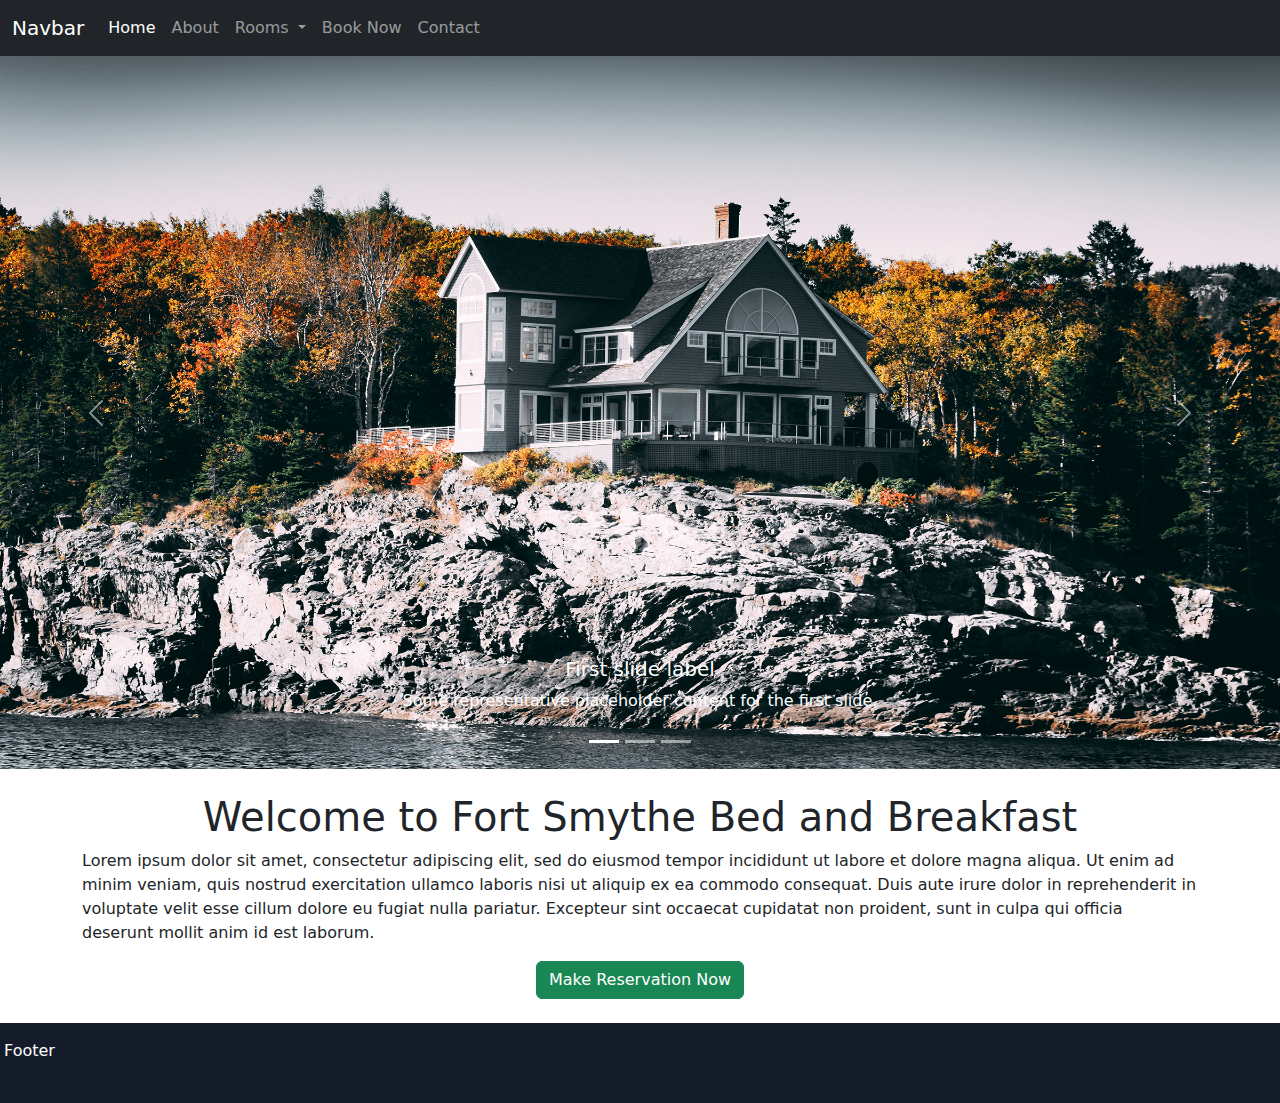
<file: static/index.html>
<!DOCTYPE html>
<html lang="en">
<head>
    <meta charset="UTF-8">
    <meta name="viewport" content="width=device-width, initial-scale=1">
    <link href="https://cdn.jsdelivr.net/npm/bootstrap@5.3.3/dist/css/bootstrap.min.css" rel="stylesheet"
          integrity="sha384-QWTKZyjpPEjISv5WaRU9OFeRpok6YctnYmDr5pNlyT2bRjXh0JMhjY6hW+ALEwIH" crossorigin="anonymous">
    <style>
        .my-footer {
            background-color: #141b29;
            color: white;
            height: 5em;
            margin-top: 1.5em;
            padding: 1em;
        }

    </style>

    <title>Title</title>
</head>
<body>
<nav class="navbar navbar-expand-lg bg-dark" data-bs-theme="dark">
    <div class="container-fluid">
        <a class="navbar-brand" href="#">Navbar</a>
        <button class="navbar-toggler" type="button" data-bs-toggle="collapse" data-bs-target="#navbarSupportedContent"
                aria-controls="navbarSupportedContent" aria-expanded="false" aria-label="Toggle navigation">
            <span class="navbar-toggler-icon"></span>
        </button>
        <div class="collapse navbar-collapse" id="navbarSupportedContent">
            <ul class="navbar-nav me-auto mb-2 mb-lg-0">
                <li class="nav-item">
                    <a class="nav-link active" aria-current="page" href="/">Home</a>
                </li>
                <li class="nav-item">
                    <a class="nav-link" href="/about">About</a>
                </li>
                <li class="nav-item dropdown">
                    <a class="nav-link dropdown-toggle" href="/rooms" role="button" data-bs-toggle="dropdown"
                       aria-expanded="false">
                        Rooms
                    </a>
                    <ul class="dropdown-menu">
                        <li><a class="dropdown-item" href="/rooms/generals-quarters">General's Quarters</a></li>
                        <li><a class="dropdown-item" href="/rooms/majors-suite">Major's Suite</a></li>
                        <!--                        <li>-->
                        <!--                            <hr class="dropdown-divider">-->
                        <!--                        </li>-->
                        <!--                        <li><a class="dropdown-item" href="#">Something else here</a></li>-->
                    </ul>
                </li>
                <li class="nav-item">
                    <a class="nav-link" href="/make-reservation" tabindex="-1" aria-disabled="false">Book Now</a>
                </li>
                <li class="nav-item">
                    <a class="nav-link" href="/contact" tabindex="-1" aria-disabled="false">Contact</a>
                </li>
            </ul>
            <!--            <form class="d-flex" role="search">-->
            <!--                <input class="form-control me-2" type="search" placeholder="Search" aria-label="Search">-->
            <!--                <button class="btn btn-outline-success" type="submit">Search</button>-->
            <!--            </form>-->
        </div>
    </div>
</nav>

<div id="main-carousel" class="carousel slide carousel-fade">

    <div class="carousel-indicators">
        <button type="button" data-bs-target="#main-carousel" data-bs-slide-to="0" class="active" aria-current="true"
                aria-label="Slide 1"></button>
        <button type="button" data-bs-target="#main-carousel" data-bs-slide-to="1" aria-label="Slide 2"></button>
        <button type="button" data-bs-target="#main-carousel" data-bs-slide-to="2" aria-label="Slide 3"></button>
    </div>

    <div class="carousel-inner">
        <div class="carousel-item active">
            <img src="./images/outside.png" class="d-block w-100" alt="...">
            <div class="carousel-caption d-none d-md-block">
                <h5>First slide label</h5>
                <p>Some representative placeholder content for the first slide.</p>
            </div>
        </div>
        <div class="carousel-item">
            <img src="./images/tray.png" class="d-block w-100" alt="...">
            <div class="carousel-caption d-none d-md-block">
                <h5>First slide label</h5>
                <p>Some representative placeholder content for the first slide.</p>
            </div>
        </div>
        <div class="carousel-item">
            <img src="./images/woman-laptop.png" class="d-block w-100" alt="...">
            <div class="carousel-caption d-none d-md-block">
                <h5>First slide label</h5>
                <p>Some representative placeholder content for the first slide.</p>
            </div>
        </div>
    </div>
    <button class="carousel-control-prev" type="button" data-bs-target="#main-carousel" data-bs-slide="prev">
        <span class="carousel-control-prev-icon" aria-hidden="true"></span>
        <span class="visually-hidden">Previous</span>
    </button>
    <button class="carousel-control-next" type="button" data-bs-target="#main-carousel" data-bs-slide="next">
        <span class="carousel-control-next-icon" aria-hidden="true"></span>
        <span class="visually-hidden">Next</span>
    </button>
</div>

<div class="container">
    <div class="row">
        <div class="col">
            <h1 class="text-center mt-4">Welcome to Fort Smythe Bed and Breakfast</h1>
            <p>Lorem ipsum dolor sit amet, consectetur adipiscing elit, sed do eiusmod tempor incididunt ut labore et
                dolore magna aliqua. Ut enim ad minim veniam, quis nostrud exercitation ullamco laboris nisi ut aliquip
                ex ea commodo consequat. Duis aute irure dolor in reprehenderit in voluptate velit esse cillum dolore eu
                fugiat nulla pariatur. Excepteur sint occaecat cupidatat non proident, sunt in culpa qui officia
                deserunt mollit anim id est laborum.</p>
        </div>
    </div>
    <div class="row">
        <div class="col text-center">
            <a href="/make-reservation" class="btn btn-success">Make Reservation Now</a>
        </div>
    </div>

</div>
<div class="row">
    <div class="col my-footer">
        Footer
    </div>
</div>
<script src="https://cdn.jsdelivr.net/npm/bootstrap@5.3.3/dist/js/bootstrap.bundle.min.js"
        integrity="sha384-YvpcrYf0tY3lHB60NNkmXc5s9fDVZLESaAA55NDzOxhy9GkcIdslK1eN7N6jIeHz"
        crossorigin="anonymous"></script>
</body>
</html>
</file>
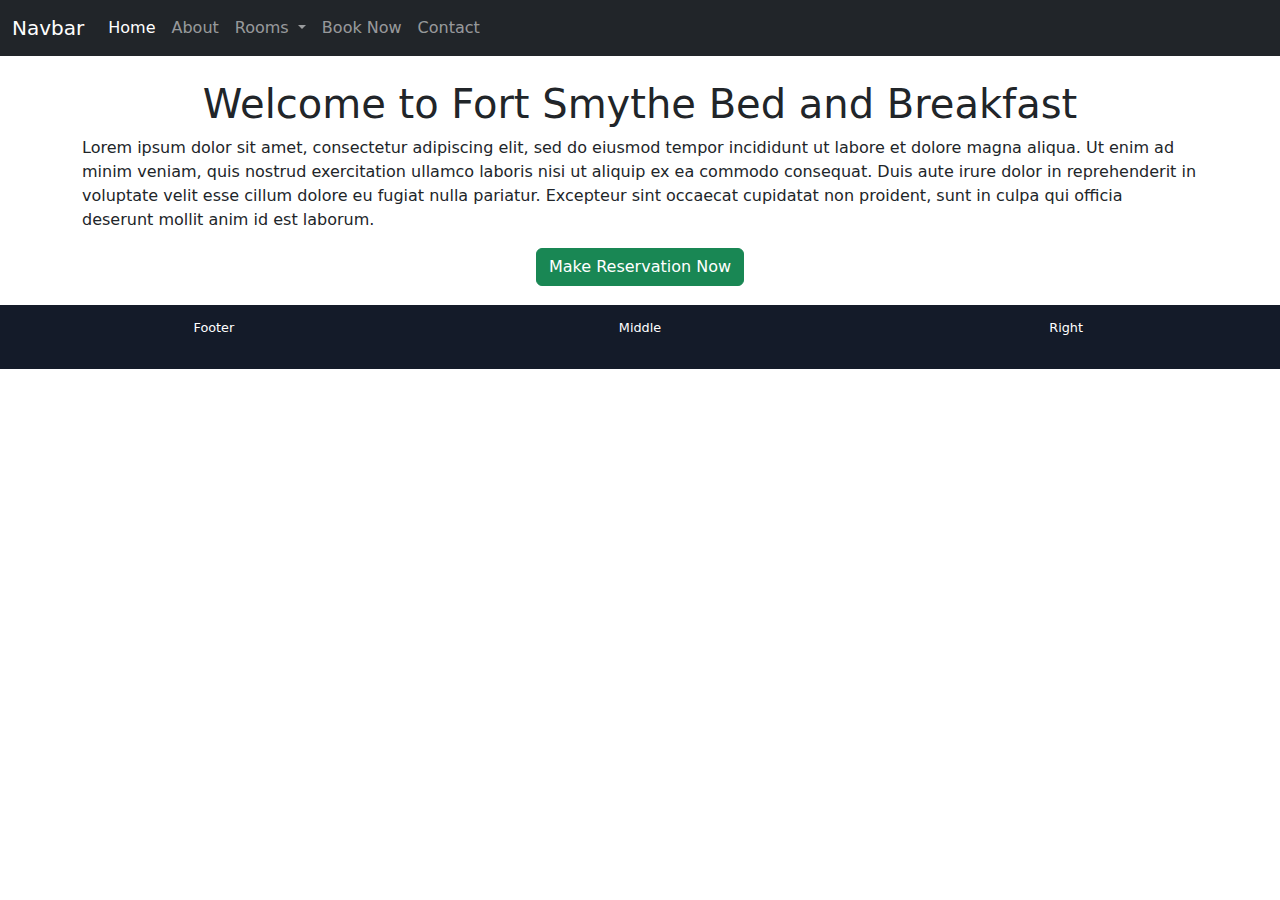
<file: static/about.html>
<!DOCTYPE html>
<html lang="en">
<head>
    <meta charset="UTF-8">
    <meta name="viewport" content="width=device-width, initial-scale=1">
    <link href="https://cdn.jsdelivr.net/npm/bootstrap@5.3.3/dist/css/bootstrap.min.css" rel="stylesheet"
          integrity="sha384-QWTKZyjpPEjISv5WaRU9OFeRpok6YctnYmDr5pNlyT2bRjXh0JMhjY6hW+ALEwIH" crossorigin="anonymous">
    <link rel="stylesheet" type="text/css" href="./css/styles.css">

    <title>Title</title>
</head>
<body>
<nav class="navbar navbar-expand-lg bg-dark" data-bs-theme="dark">
    <div class="container-fluid">
        <a class="navbar-brand" href="/index.html">Navbar</a>
        <button class="navbar-toggler" type="button" data-bs-toggle="collapse" data-bs-target="#navbarSupportedContent"
                aria-controls="navbarSupportedContent" aria-expanded="false" aria-label="Toggle navigation">
            <span class="navbar-toggler-icon"></span>
        </button>
        <div class="collapse navbar-collapse" id="navbarSupportedContent">
            <ul class="navbar-nav me-auto mb-2 mb-lg-0">
                <li class="nav-item">
                    <a class="nav-link active" aria-current="page" href="/index.html">Home</a>
                </li>
                <li class="nav-item">
                    <a class="nav-link" href="/about.html">About</a>
                </li>
                <li class="nav-item dropdown">
                    <a class="nav-link dropdown-toggle" href="/rooms.html" role="button" data-bs-toggle="dropdown"
                       aria-expanded="false">
                        Rooms
                    </a>
                    <ul class="dropdown-menu">
                        <li><a class="dropdown-item" href="/generals.html">General's Quarters</a></li>
                        <li><a class="dropdown-item" href="/majors.html">Major's Suite</a></li>
                        <!--                        <li>-->
                        <!--                            <hr class="dropdown-divider">-->
                        <!--                        </li>-->
                        <!--                        <li><a class="dropdown-item" href="#">Something else here</a></li>-->
                    </ul>
                </li>
                <li class="nav-item">
                    <a class="nav-link" href="/reservation.html" tabindex="-1" aria-disabled="false">Book Now</a>
                </li>
                <li class="nav-item">
                    <a class="nav-link" href="/contact.html" tabindex="-1" aria-disabled="false">Contact</a>
                </li>
            </ul>
            <!--            <form class="d-flex" role="search">-->
            <!--                <input class="form-control me-2" type="search" placeholder="Search" aria-label="Search">-->
            <!--                <button class="btn btn-outline-success" type="submit">Search</button>-->
            <!--            </form>-->
        </div>
    </div>
</nav>

<div class="container">
    <div class="row">
        <div class="col">
            <h1 class="text-center mt-4">Welcome to Fort Smythe Bed and Breakfast</h1>
            <p>Lorem ipsum dolor sit amet, consectetur adipiscing elit, sed do eiusmod tempor incididunt ut labore et
                dolore magna aliqua. Ut enim ad minim veniam, quis nostrud exercitation ullamco laboris nisi ut aliquip
                ex ea commodo consequat. Duis aute irure dolor in reprehenderit in voluptate velit esse cillum dolore eu
                fugiat nulla pariatur. Excepteur sint occaecat cupidatat non proident, sunt in culpa qui officia
                deserunt mollit anim id est laborum.</p>
        </div>
    </div>
    <div class="row">
        <div class="col text-center">
            <a href="/reservation.html" class="btn btn-success">Make Reservation Now</a>
        </div>
    </div>

</div>
<div class="row my-footer text-center">
    <div class="col">
        Footer
    </div>
    <div class="col">
        Middle
    </div>
    <div class="col">
        Right
    </div>
</div>
<script src="https://cdn.jsdelivr.net/npm/bootstrap@5.3.3/dist/js/bootstrap.bundle.min.js"
        integrity="sha384-YvpcrYf0tY3lHB60NNkmXc5s9fDVZLESaAA55NDzOxhy9GkcIdslK1eN7N6jIeHz"
        crossorigin="anonymous"></script>
</body>
</html>
</file>
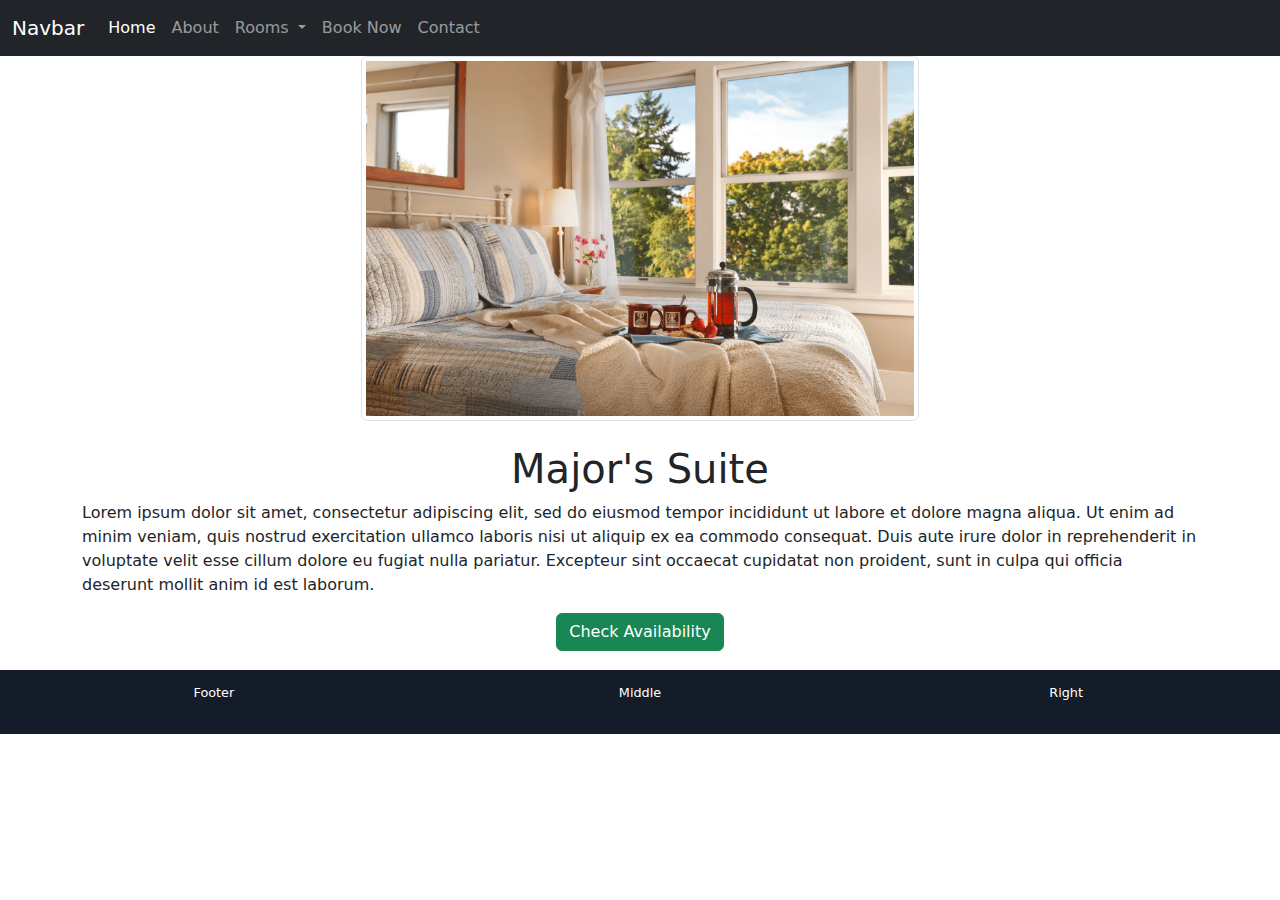
<file: static/majors.html>
<!DOCTYPE html>
<html lang="en">
<head>
    <meta charset="UTF-8">
    <meta name="viewport" content="width=device-width, initial-scale=1">
    <link href="https://cdn.jsdelivr.net/npm/bootstrap@5.3.3/dist/css/bootstrap.min.css" rel="stylesheet"
          integrity="sha384-QWTKZyjpPEjISv5WaRU9OFeRpok6YctnYmDr5pNlyT2bRjXh0JMhjY6hW+ALEwIH" crossorigin="anonymous">
    <link rel="stylesheet" type="text/css" href="./css/styles.css">

    <title>Title</title>
</head>
<body>
<nav class="navbar navbar-expand-lg bg-dark" data-bs-theme="dark">
    <div class="container-fluid">
        <a class="navbar-brand" href="/index.html">Navbar</a>
        <button class="navbar-toggler" type="button" data-bs-toggle="collapse" data-bs-target="#navbarSupportedContent"
                aria-controls="navbarSupportedContent" aria-expanded="false" aria-label="Toggle navigation">
            <span class="navbar-toggler-icon"></span>
        </button>
        <div class="collapse navbar-collapse" id="navbarSupportedContent">
            <ul class="navbar-nav me-auto mb-2 mb-lg-0">
                <li class="nav-item">
                    <a class="nav-link active" aria-current="page" href="/index.html">Home</a>
                </li>
                <li class="nav-item">
                    <a class="nav-link" href="/about.html">About</a>
                </li>
                <li class="nav-item dropdown">
                    <a class="nav-link dropdown-toggle" href="/rooms.html" role="button" data-bs-toggle="dropdown"
                       aria-expanded="false">
                        Rooms
                    </a>
                    <ul class="dropdown-menu">
                        <li><a class="dropdown-item" href="/generals.html">General's Quarters</a></li>
                        <li><a class="dropdown-item" href="/majors.html">Major's Suite</a></li>
                        <!--                        <li>-->
                        <!--                            <hr class="dropdown-divider">-->
                        <!--                        </li>-->
                        <!--                        <li><a class="dropdown-item" href="#">Something else here</a></li>-->
                    </ul>
                </li>
                <li class="nav-item">
                    <a class="nav-link" href="/reservation.html" tabindex="-1" aria-disabled="false">Book Now</a>
                </li>
                <li class="nav-item">
                    <a class="nav-link" href="/contact.html" tabindex="-1" aria-disabled="false">Contact</a>
                </li>
            </ul>
            <!--            <form class="d-flex" role="search">-->
            <!--                <input class="form-control me-2" type="search" placeholder="Search" aria-label="Search">-->
            <!--                <button class="btn btn-outline-success" type="submit">Search</button>-->
            <!--            </form>-->
        </div>
    </div>
</nav>

<div class="container">

    <div class="row">
        <div class="col">
            <img src="./images/majors-suite.png" class="img-fluid mx-auto d-block room-image img-thumbnail" alt="room image">
        </div>
    </div>
    <div class="row">
        <div class="col">
            <h1 class="text-center mt-4">Major's Suite</h1>
            <p>Lorem ipsum dolor sit amet, consectetur adipiscing elit, sed do eiusmod tempor incididunt ut labore et
                dolore magna aliqua. Ut enim ad minim veniam, quis nostrud exercitation ullamco laboris nisi ut aliquip
                ex ea commodo consequat. Duis aute irure dolor in reprehenderit in voluptate velit esse cillum dolore eu
                fugiat nulla pariatur. Excepteur sint occaecat cupidatat non proident, sunt in culpa qui officia
                deserunt mollit anim id est laborum.</p>
        </div>
    </div>
    <div class="row">
        <div class="col text-center">
            <a href="/make-reservation-ms.html" class="btn btn-success">Check Availability</a>
        </div>
    </div>

</div>
<div class="row my-footer text-center">
    <div class="col">
        Footer
    </div>
    <div class="col">
        Middle
    </div>
    <div class="col">
        Right
    </div>
</div>
<script src="https://cdn.jsdelivr.net/npm/bootstrap@5.3.3/dist/js/bootstrap.bundle.min.js"
        integrity="sha384-YvpcrYf0tY3lHB60NNkmXc5s9fDVZLESaAA55NDzOxhy9GkcIdslK1eN7N6jIeHz"
        crossorigin="anonymous"></script>
</body>
</html>
</file>
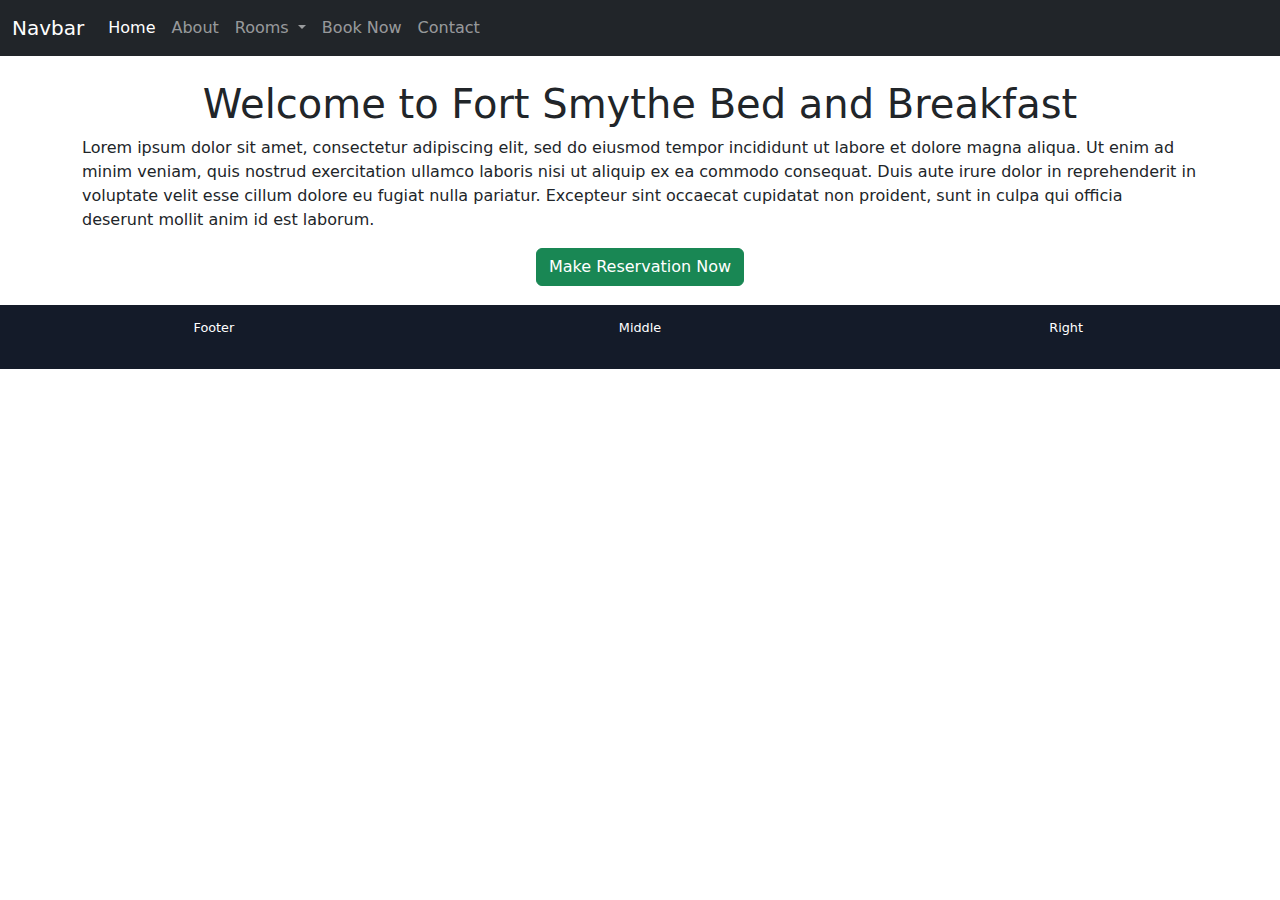
<file: static/rooms.html>
<!DOCTYPE html>
<html lang="en">
<head>
    <meta charset="UTF-8">
    <meta name="viewport" content="width=device-width, initial-scale=1">
    <link href="https://cdn.jsdelivr.net/npm/bootstrap@5.3.3/dist/css/bootstrap.min.css" rel="stylesheet"
          integrity="sha384-QWTKZyjpPEjISv5WaRU9OFeRpok6YctnYmDr5pNlyT2bRjXh0JMhjY6hW+ALEwIH" crossorigin="anonymous">
    <link rel="stylesheet" type="text/css" href="./css/styles.css">
    <title>Title</title>
</head>
<body>
<nav class="navbar navbar-expand-lg bg-dark" data-bs-theme="dark">
    <div class="container-fluid">
        <a class="navbar-brand" href="/index.html">Navbar</a>
        <button class="navbar-toggler" type="button" data-bs-toggle="collapse" data-bs-target="#navbarSupportedContent"
                aria-controls="navbarSupportedContent" aria-expanded="false" aria-label="Toggle navigation">
            <span class="navbar-toggler-icon"></span>
        </button>
        <div class="collapse navbar-collapse" id="navbarSupportedContent">
            <ul class="navbar-nav me-auto mb-2 mb-lg-0">
                <li class="nav-item">
                    <a class="nav-link active" aria-current="page" href="/index.html">Home</a>
                </li>
                <li class="nav-item">
                    <a class="nav-link" href="/about.html">About</a>
                </li>
                <li class="nav-item dropdown">
                    <a class="nav-link dropdown-toggle" href="/rooms.html" role="button" data-bs-toggle="dropdown"
                       aria-expanded="false">
                        Rooms
                    </a>
                    <ul class="dropdown-menu">
                        <li><a class="dropdown-item" href="/generals.html">General's Quarters</a></li>
                        <li><a class="dropdown-item" href="/majors.html">Major's Suite</a></li>
                        <!--                        <li>-->
                        <!--                            <hr class="dropdown-divider">-->
                        <!--                        </li>-->
                        <!--                        <li><a class="dropdown-item" href="#">Something else here</a></li>-->
                    </ul>
                </li>
                <li class="nav-item">
                    <a class="nav-link" href="/reservation.html" tabindex="-1" aria-disabled="false">Book Now</a>
                </li>
                <li class="nav-item">
                    <a class="nav-link" href="/contact.html" tabindex="-1" aria-disabled="false">Contact</a>
                </li>
            </ul>
            <!--            <form class="d-flex" role="search">-->
            <!--                <input class="form-control me-2" type="search" placeholder="Search" aria-label="Search">-->
            <!--                <button class="btn btn-outline-success" type="submit">Search</button>-->
            <!--            </form>-->
        </div>
    </div>
</nav>

<div class="container">
    <div class="row">
        <div class="col">
            <h1 class="text-center mt-4">Welcome to Fort Smythe Bed and Breakfast</h1>
            <p>Lorem ipsum dolor sit amet, consectetur adipiscing elit, sed do eiusmod tempor incididunt ut labore et
                dolore magna aliqua. Ut enim ad minim veniam, quis nostrud exercitation ullamco laboris nisi ut aliquip
                ex ea commodo consequat. Duis aute irure dolor in reprehenderit in voluptate velit esse cillum dolore eu
                fugiat nulla pariatur. Excepteur sint occaecat cupidatat non proident, sunt in culpa qui officia
                deserunt mollit anim id est laborum.</p>
        </div>
    </div>
    <div class="row">
        <div class="col text-center">
            <a href="/reservation.html" class="btn btn-success">Make Reservation Now</a>
        </div>
    </div>

</div>
<div class="row my-footer text-center">
    <div class="col">
        Footer
    </div>
    <div class="col">
        Middle
    </div>
    <div class="col">
        Right
    </div>
</div>
<script src="https://cdn.jsdelivr.net/npm/bootstrap@5.3.3/dist/js/bootstrap.bundle.min.js"
        integrity="sha384-YvpcrYf0tY3lHB60NNkmXc5s9fDVZLESaAA55NDzOxhy9GkcIdslK1eN7N6jIeHz"
        crossorigin="anonymous"></script>
</body>
</html>
</file>
<file: static/css/styles.css>
.my-footer {
    background-color: #141b29;
    color: white;
    height: 5em;
    margin-top: 1.5em;
    padding: 1em;
    font-size: 80%;
}
.notie-container {
    box-shadow: none;
}

.datepicker {
    z-index: 10000;
}

.room-image {
    max-width: 50%;
}
</file>
